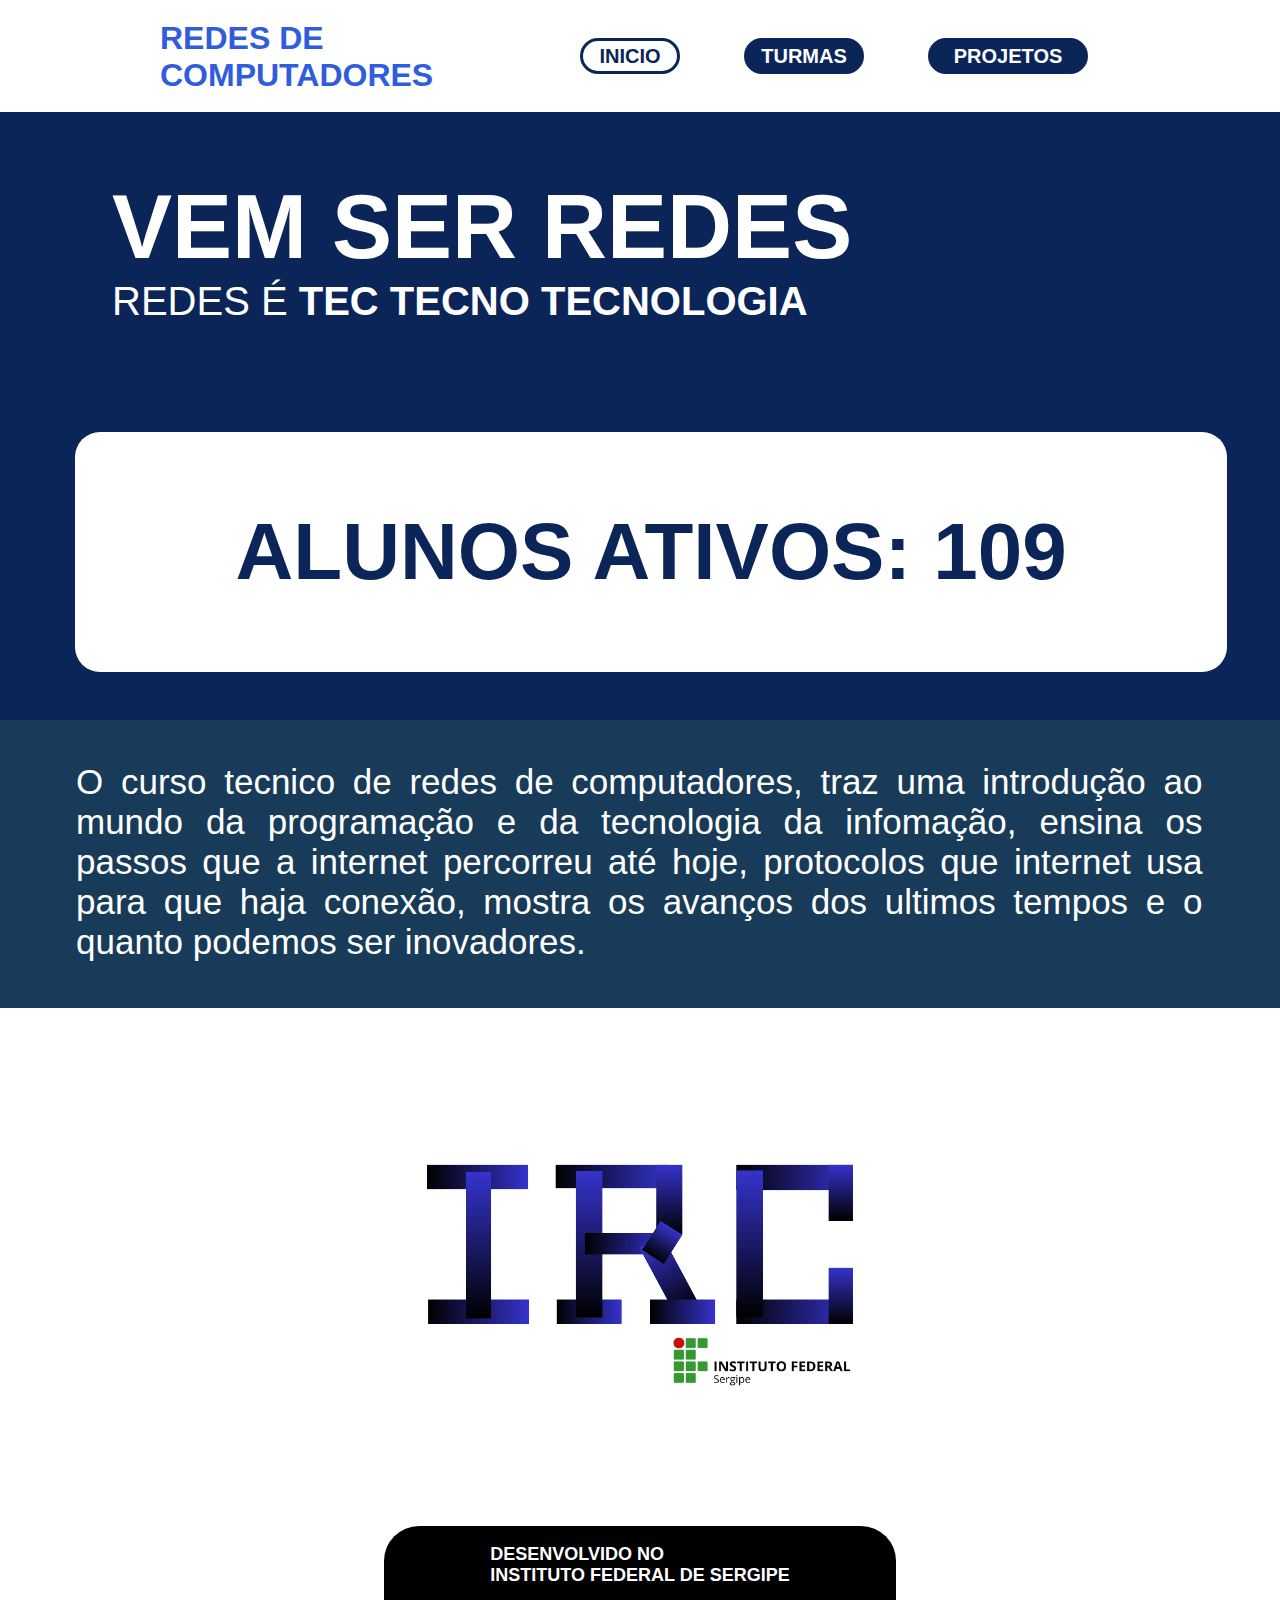
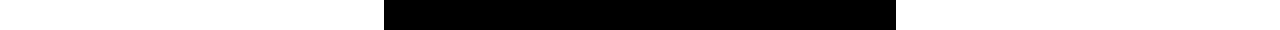
<file: index.html>
<!DOCTYPE html>
<html lang="pt-br">
<head>
    <meta charset="UTF-8">
    <meta name="viewport" content="width=device-width, initial-scale=1.0">
    <link rel="shortcut icon" href="/silas/HTML/Imagens/computer-icon.png" type="image/x-icon">
    <link rel="stylesheet" href="style.css">
    <title>REDES DE COMPUTADORES</title>
</head>
<body>
    <header>
        <div class="menu">
            <div class="redes">
                <h1>REDES DE <br>COMPUTADORES</h1>
            </div>
            <div class="alignmenu">
                <div class="navegacao navegacao1 quadronav1">
                    <nav>
                        <ul>
                            <button><li><a href="index.html">INICIO</a></li></button>
                        </ul>
                    </nav>
                </div>  
                <div class="navegacao navegacao3 quadronav3">
                    <nav>
                        <ul>
                            <button><li><a href="turmas.html" class="procor">TURMAS</a></li></button>
                        </ul>
                    </nav>
                </div>   
                <div class="navegacao navegacao2 quadronav2">
                    <nav>
                        <ul>
                            <button><li><a href="projetos.html" class="procor">PROJETOS</a></li></button>
                        </ul>
                    </nav>
                </div>  
            </div>
        </div>
    </header>
        <div class="quadvemirc">
            <section class="okayirc">
                <div>
                    <p class="paragraf1irc">VEM SER REDES</p>
                </div>
                <p class="paragraf2irc">REDES É <strong>TEC TECNO TECNOLOGIA</strong></p>
            </section>
        </div>
        <div class="qdados">
            <div class="quadna">
                <p class="letrquad">ALUNOS ATIVOS: 109 </p>
            </div>
        </div>
        <div class="qtext">
            <p class="qparagraf1">
                O curso tecnico de redes de computadores, traz uma introdução 
                ao mundo da programação e da tecnologia da infomação, ensina 
                os passos que a internet percorreu até hoje, protocolos que internet usa para que haja conexão, mostra os avanços 
                dos ultimos tempos e o quanto podemos ser inovadores.
            </p>
        </div>
        <br>
        <div class="orgmagem">
            <img src="/Imagens/IRC.png">
        </div>
        

    <footer>
        <div class="central2">
            <div class="quaddes">
                <p class="quadlet">DESENVOLVIDO NO <br>INSTITUTO FEDERAL DE SERGIPE</p>           
            </div>
        </div>
    </footer>
</body>
</html>
</file>
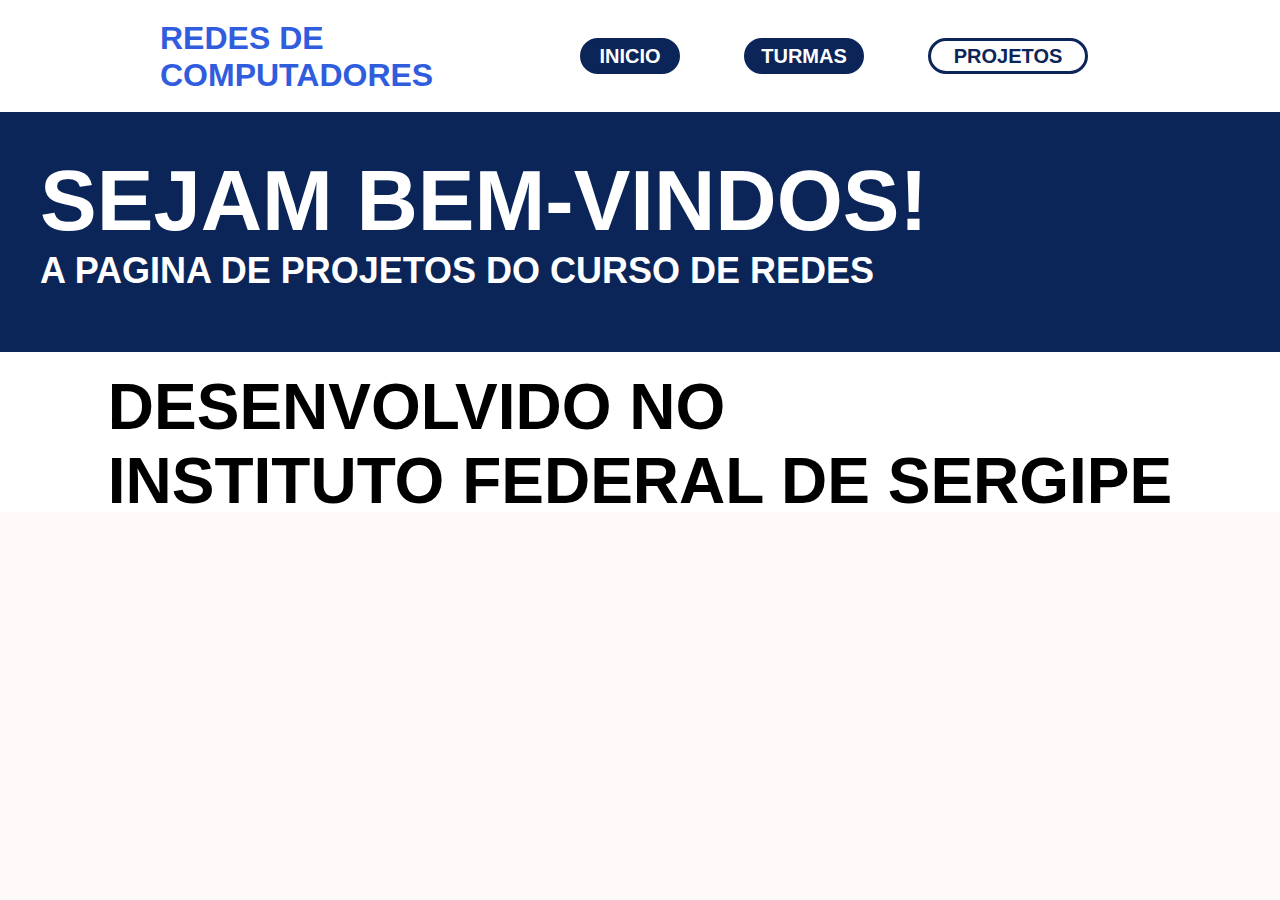
<file: projetos.html>
<!DOCTYPE html>
<html lang="pt-br">
<head>
    <meta charset="UTF-8">
    <meta name="viewport" content="width=device-width, initial-scale=1.0">
    <link rel="stylesheet" href="projetos.css">
    <title>PROJETOS</title>
</head>
<body>
    <header>
        <div class="menu">
            <div class="redes">
                <h1>REDES DE <br>COMPUTADORES</h1>
            </div>
            <div class="alignmenu">
                <div class="navegacao navegacao1 quadronav1">
                    <nav>
                        <ul>
                            <button><li><a href="index.html">INICIO</a></li></button>
                        </ul>
                    </nav>
                </div>  
                <div class="navegacao navegacao3 quadronav3">
                    <nav>
                        <ul>
                            <button><li><a href="turmas.html" class="procor">TURMAS</a></li></button>
                        </ul>
                    </nav>
                </div> 
                <div class="navegacao navegacao2 quadronav2">
                    <nav>
                        <ul>
                            <button><li><a href="projetos.html" class="procor">PROJETOS</a></li></button>
                        </ul>
                    </nav>
                </div>   
            </div>
        </div>
    </header>
    <div class="quadroprincipal">
        <p><span class="bv1">SEJAM BEM-VINDOS!</span><span class="detalhesbv1"> <br>A PAGINA DE PROJETOS DO CURSO DE REDES</span></p>
    </div>

    
    <footer>
        <div class="central2">
            <div class="quaddes">
                <p class="quadlet">DESENVOLVIDO NO <br>INSTITUTO FEDERAL DE SERGIPE</p>           
            </div>
        </div>
    </footer>
</body>
</html>
</file>
<file: style.css>
/*MEDIA QUERY: VERSÃO SMARTPHONE*/

@media(max-width: 768px){
    * {
        margin: 0;
        padding: 0;
        box-sizing: border-box;
    
    }
    
    body{
        background-color: #ffffff;

    }
    /*HEADER*/
    .menu{
        width: 100%;
        height: 8em;
        background-color: #ffffff;

    }
    .redes{
        color:  #2f5ddd;
        font-size: 92%;
        font-family: arial;
        align-items: center;
        display: flex;
        justify-content: center;
        padding-top: 2%;
    }
    .alignmenu{
        display: flex;
        justify-content: center;
        align-items: center;
        
    }

    .navegacao nav{
        padding-top: 7%;

    }

    .quadronav1{
        padding-right: 2.5%;

    }

    .quadronav2{
        padding-left: 2.5%;
    }

    .navegacao1 button:hover{
        background-color: #0B2559;

    }

    .navegacao1 a:hover{
        color: white;

    }

    .navegacao2 button:hover{
        background-color: transparent;
    }

    .navegacao2 a:hover{
        color: #0B2559;

    }

    .quadronav1 a{
        color: #0B2559;

    }

    .quadronav2 a{
        color: #ffffff;
    }

    .quadronav1 button{
        width: 75px;
        height: 33px;
        border: 2px solid #0B2559;
        border-radius: 20px;
        background-color: #ffffff;
        display: flex;
        justify-content: center;
        align-items: center;
        list-style-type: none;

    }
    .quadronav2 button{
        width: 110px;
        height: 33px;
        border: 2px solid #0B2559;
        border-radius: 20px;
        background-color: #0B2559;
        display: flex;
        justify-content: center;
        align-items: center;
        list-style-type: none;
    }

    .navegacao ul li a{
        font-weight: bold;
        font-family: arial;
        font-size: 16px;
        text-decoration: none;
        display: flex;

    }  

    /*FINAL*/

    /*SECTION: PAGINA VEM SER REDES!*/
    .quadvemirc{
        display: flex;
        width: 100%;
        height: 10em;
        background-color: #0B2559;
    }
    .okayirc{
        margin-block-start: 5%;
        display: block;
        align-items: center;
        margin-left: 2em;
    
    }
    .paragraf1irc{
        font-family: arial;
        font-size: 50px;
        font-weight: bold;
        color: whitesmoke;
    }
    .paragraf2irc{
        display: block;
        font-family: arial;
        font-size: 30px;
        font-weight: 500;
        color: whitesmoke;
    }

    /*FINAL*/

    /*ALUNOS ATV*/

    .qdados{
        width: 100%;
        height: 11em;
        background-color: #0B2559;
        display: flex;
        justify-content: center;
        align-items: center;

    }

    .quadna{
        width: 85%;
        height: 50%;
        border-radius: 20px;
        background-color: #ffffff;
        display: flex;
        justify-content: center;
        align-items: center;

    }

    .letrquad{
        font-size: 180%;
        font-family: Arial, Helvetica, sans-serif;
        color: #0B2559;
        font-weight: 800;

        animation-name: nomirc;
        animation-duration: 20s;
        animation-delay: 4s;
        animation-iteration-count: infinite;       

    }

    @keyframes nomirc{
        10%{
            color: #1a1ab1;

        }
        25%{
            color: #03033d;

        }        
        40%{
            color: #0f337c;

        }       
        55%{
            color: #0000fa;

        }        
        70%{
            color: #138dff;

        }        
        85%{
            color: rgb(40, 40, 230);

        }        

    }

        
    /*PARAGRAFO: DIV; SOBRE O CURSO TECNICO DE REDES.*/

    .qtext{
        width: 100%;
        height: 50%;
        background-color: #183B59;

    }

    .qparagraf1{
        font-size: 20px;
        color: #ffffff;
        font-family: arial;
        padding: 20px; 

    }

    /*FINAL*/

     /*LOGO IRC*/
    .orgmagem img{
        width: 50%;


    }

     .orgmagem{
        display: flex;
        justify-content: center;
        align-items: center;
    }



    /*FINAL*/

     /*FOOTER: AREA FINAL DO SITE; CONSIDERAÇÕES; DIREITOS AUTORAIS;*/
   
     .central2{
        display: flex;
        justify-content: center;
        align-items: center;

    }

    .quaddes{
        width: 22em;
        height: 5em;
        background-color: #000000;
        border-radius: 30px; 


    }

    .quadlet{
        color: #ffffff;
        font-family: Arial, Helvetica, sans-serif;
        font-size: 11px;
        font-weight: 800;
        margin-top: 18px;
        display: flex;
        justify-content: center;
        align-items: center;
    }

    .topfund{
        margin-top: 0.40em;
        width: 22em;
        height: 2.5em;
        background-color: #000000;
        
    
        
    }
   
    /*FINAL*/

}

/*FIM: MEDIA QUERY: VERSÃO SMARTPHONE*/

/*MEDIA QUERY: VERSÃO TABLET*/

@media(min-width: 769px) and (max-width:1199px){
    * {
        margin: 0;
        padding: 0;
        box-sizing: border-box;
    
    }
    
    body{
        background-color: #ffffff;

    }
    /*HEADER*/
    .menu{
        width: 100%;
        height: 8em;
        background-color: #ffffff;

    }
    .redes{
        color:  #2f5ddd;
        font-size: 92%;
        font-family: arial;
        align-items: center;
        display: flex;
        justify-content: center;
        padding-top: 2%;
    }
    .alignmenu{
        display: flex;
        justify-content: center;
        align-items: center;
        
    }

    .navegacao nav{
        padding-top: 7%;

    }

    .quadronav1{
        padding-right: 2.5%;

    }

    .quadronav2{
        padding-left: 2.5%;
    }

    .navegacao1 button:hover{
        background-color: #0B2559;

    }

    .navegacao1 a:hover{
        color: white;

    }

    .navegacao2 button:hover{
        background-color: transparent;
    }

    .navegacao2 a:hover{
        color: #0B2559;

    }

    .quadronav1 a{
        color: #0B2559;

    }

    .quadronav2 a{
        color: #ffffff;
    }

    .quadronav1 button{
        width: 75px;
        height: 33px;
        border: 2px solid #0B2559;
        border-radius: 20px;
        background-color: #ffffff;
        display: flex;
        justify-content: center;
        align-items: center;
        list-style-type: none;

    }
    .quadronav2 button{
        width: 110px;
        height: 33px;
        border: 2px solid #0B2559;
        border-radius: 20px;
        background-color: #0B2559;
        display: flex;
        justify-content: center;
        align-items: center;
        list-style-type: none;
    }

    .navegacao ul li a{
        font-weight: bold;
        font-family: arial;
        font-size: 16px;
        text-decoration: none;
        display: flex;

    }  

    /*FINAL*/

    /*SECTION: PAGINA VEM SER REDES!*/
    .quadvemirc{
        display: flex;
        width: 100%;
        height: 10em;
        background-color: #0B2559;
    }
    .okayirc{
        margin-block-start: 5%;
        display: block;
        align-items: center;
        margin-left: 2em;
    
    }
    .paragraf1irc{
        font-family: arial;
        font-size: 50px;
        font-weight: bold;
        color: whitesmoke;
    }
    .paragraf2irc{
        display: block;
        font-family: arial;
        font-size: 30px;
        font-weight: 500;
        color: whitesmoke;
    }

    /*FINAL*/

    /*ALUNOS ATV*/

    .qdados{
        width: 100%;
        height: 11em;
        background-color: #0B2559;
        display: flex;
        justify-content: center;
        align-items: center;

    }

    .quadna{
        width: 85%;
        height: 50%;
        border-radius: 20px;
        background-color: #ffffff;
        display: flex;
        justify-content: center;
        align-items: center;

    }

    .letrquad{
        font-size: 180%;
        font-family: Arial, Helvetica, sans-serif;
        color: #0B2559;
        font-weight: 800;

        animation-name: nomirc;
        animation-duration: 20s;
        animation-delay: 4s;
        animation-iteration-count: infinite;       

    }

    @keyframes nomirc{
        10%{
            color: #1a1ab1;

        }
        25%{
            color: #03033d;

        }        
        40%{
            color: #0f337c;

        }       
        55%{
            color: #0000fa;

        }        
        70%{
            color: #138dff;

        }        
        85%{
            color: rgb(40, 40, 230);

        }        

    }

        
    /*PARAGRAFO: DIV; SOBRE O CURSO TECNICO DE REDES.*/

    .qtext{
        width: 100%;
        height: 50%;
        background-color: #183B59;

    }

    .qparagraf1{
        font-size: 20px;
        color: #ffffff;
        font-family: arial;
        padding: 20px; 

    }

    /*FINAL*/

     /*LOGO IRC*/
    .orgmagem img{
        width: 50%;


    }

     .orgmagem{
        display: flex;
        justify-content: center;
        align-items: center;
    }



    /*FINAL*/

     /*FOOTER: AREA FINAL DO SITE; CONSIDERAÇÕES; DIREITOS AUTORAIS;*/
   
     .central2{
        display: flex;
        justify-content: center;
        align-items: center;

    }

    .quaddes{
        width: 22em;
        height: 5em;
        background-color: #000000;
        border-radius: 30px; 


    }

    .quadlet{
        color: #ffffff;
        font-family: Arial, Helvetica, sans-serif;
        font-size: 11px;
        font-weight: 800;
        margin-top: 18px;
        display: flex;
        justify-content: center;
        align-items: center;
    }

    .topfund{
        margin-top: 0.40em;
        width: 22em;
        height: 2.5em;
        background-color: #000000;
        
    
        
    }
   
    /*FINAL*/

}

/*FIM: MEDIA QUERY: VERSÃO SMARTPHONE*/

/*MEDIA QUERY: VERSÃO DESKTOP / COMPUTER*/

@media(min-width: 1200px){

     /*TAGS gerais;multilocais; multofunções; que abrangem toda pagina web;*/


    * {
        margin: 0;
        padding: 0;
        box-sizing: border-box;

    }

    .body{
        background-color: #ffffff;
        font-family: arial;
        color: rgb(0, 0, 0);
        overflow-x: hidden;
    }

    /*FINAL*/

    /*HEADER: CABECALHO DO SITE; MENU.*/

    .menu{
        max-width: 100%;
        height: 7em;
        background-color: rgb(255, 255, 255);
        display: flex;
        align-items: center;
        justify-content: center;
    }

    .menulogo{
        position: absolute;
        left: 2%;
    }

    .menu h1{
        font-family: arial;
        position: absolute;
        top: 20px;
        left: 5em;
        display: flex;
    }
    
    .redes{
        color: #2f5ddd;
        display: inline;
        left: 0px;

    }

    .navegacao ul li a{
        font-family: arial;
        font-weight: bold;
        font-size: 20px;
        text-decoration: none;

    }
    .navegacao ul{
        list-style-type: none;
    }

    .alignmenu{
        position: absolute;
        right: 10em;
        display: flex;

    
    }

    .navegacao1 button:hover{
        background-color: #0B2559;

    }

    .navegacao1 a:hover{
        color: #ffffff;

    }

    .navegacao2 button:hover{
        background-color: #ffffff;
    }

    .navegacao2 a:hover{
        color: #0B2559;

    }

    .navegacao3 button:hover{
        background-color: #ffffff;
    }

    .navegacao3 a:hover{
        color: #0B2559;

    }

    nav{
        padding: 2em;
    }

    .navegacao1 ul li a{
        color: #0B2559;
        padding: 30px;
        right: 20px;
    }

    .navegacao2 ul li a{
        color: #ffffff;
        font-size: 20px;
    }

    .navegacao3 ul li a{
        color: #ffffff;
        font-size: 20px;
    }

    .quadronav1 button{
        width: 100px;
        height: 36px;
        border: 3px solid #0B2559;
        border-radius: 25px;
        background-color: transparent;
        display: flex;
        justify-content: center;
        align-items: center;
    }
    
    .quadronav2 button{
        width: 160px;
        height: 36px;
        border: 3px solid #0B2559;
        border-radius: 20px;
        background-color: #0B2559;
        display: flex;
        justify-content: center;
        align-items: center;
    }

    .quadronav3 button{
        width: 120px;
        height: 36px;
        border: 3px solid #0B2559;
        border-radius: 20px;
        background-color: #0B2559;
        display: flex;
        justify-content: center;
        align-items: center;
    }

    /*FINAL*/

    /*QUADRO: VEM IRC,; AREAS INICIAIS*/

    .quadvemirc{
        display: flex;
        width: 100%;
        height: 20em;
        background-color: #0B2559;
    }
    .okayirc{
        margin-block-start: 4em;
        display: block;
        align-items: center;
        margin-left: 7em;

    }

    .paragraf1irc{
        font-family: arial;
        font-size: 90px;
        font-weight: bold;
        color: #ffffff;
    }
    .paragraf2irc{
        display: block;
        font-family: arial;
        font-size: 40px;
        font-weight: 400;
        color: #ffffff;
    }

    /*FINAL*/

    /*DADOS SOBRE O CURSO*/
    
    .qdados{
        width: 100%;
        height: 18em;
        background-color: #0B2559;
        padding-left: 4.7em;
        padding-top: 0em;

    }

    .quadna{
        width: 90%;
        height: 15em;
        background-color: #ffffff;
        border-radius: 25px;
        position: absolute;
        display: flex;
        justify-content: center;
        align-items: center;
        

    }

    .letrquad{
        font-size: 80px;
        font-family: Arial, Helvetica, sans-serif;
        font-weight: 800;
        color: #0B2559;
        animation: colortext;
        animation-duration: 15s;
        animation-delay: 4s;
        animation-iteration-count: infinite;

    }


    @keyframes colortext {
        20%{
            color: #089db8;
            font-size: 80px;
        }
        36%{
            color: #0099ff;
            font-size: 80px;
            font-family: sans-serif;
        }
        54%{
            color: #0f6096;
            font-size: 70px;
        }
        75%{
            color: #4848fd;
            font-size: 80px;
        }
        89%{
            color: #0B2559;
            font-size: 70px;
        }
        90%{
            color: #0B2559;
            font-size: 75px;
        }
        100%{
            color: #0B2559;
            font-size: 80px;
        }
        
    }

    /*FINAL*/

    /*PARAGRAFO: DIV; SOBRE O CURSO TECNICO DE REDES.*/

    .qtext{
        width: 100%;
        height: 18em;
        background-color: #183B59;
        padding: 1.4em;
        padding-left: 3.5em;
        padding-right: 3.6em;

    }

    .qparagraf1{
        font-size: 35px;
        color: #ffffff;
        font-family: arial;
        padding: 20px; 
        font-family: arial;
        text-align: justify;
    }

    /*FINAL*/

    /*LOGO IRC*/
 
    .orgmagem{
        display: flex;
        justify-content: center;
        align-items: center;
    }



    /*FINAL*/

    /*FOOTER: AREA FINAL DO SITE; CONSIDERAÇÕES; DIREITOS AUTORAIS;*/
   
    .central2{
        display: flex;
        justify-content: center;
        align-items: center;

    }

    .quaddes{
        width: 32em;
        height: 6.5em;
        background-color: #000000;
        border-top-left-radius: 35px;
        border-top-right-radius: 35px;


    }

    .quadlet{
        color: rgb(255, 255, 255);
        font-family: Arial, Helvetica, sans-serif;
        font-size: 18px;
        font-weight: 800;
        margin-top: 18px;
        display: flex;
        justify-content: center;
        align-items: center;
    }

    .topfund{
        margin-top: 0.35em;
        width: 32em;
        height: 2em;
        background-color: #000000;
        
    
        
    }
   
    /*FINAL*/

}

/*FIM; MEDIA QUERY: VERSÃO DESKTOP / COMPUTER*/
</file>
<file: projetos.css>
/*MEDIA QUERY: SMARTPHONE */

@media(max-width: 768px){

}

/*FIM: MEDIA QUERY*/

/*MEDIA QUERY: COMPUTER*/

@media(min-width: 1200px){

     /*TAGS gerais;multilocais; multifunções; que abrangem toda pagina web;*/

     * {
        margin: 0;
        padding: 0;
        box-sizing: border-box;

    }

    body{
        background-color: #fffafa;
        font-family: arial;
        color: #000000;
        overflow-x: hidden;
    }

    /*FINAL*/

    /*HEADER: CABECALHO DO SITE; MENU.*/

    .menu{
        max-width: 100%;
        height: 7em;
        background-color: #ffffff;
        display: flex;
        align-items: center;
        justify-content: cent
    }

    .menu h1{
        position: absolute;
        top: 20px;
        left: 5em;
        display: flex;
    }
    
    .redes{
        font-family: Arial, Helvetica, sans-serif;
        color: #2f5ddd;
        display: inline;
        left: 0px;

    }

    .navegacao ul li a{
        font-family: arial;
        font-weight: bold;
        font-size: 20px;
        text-decoration: none;

    }
    .navegacao ul{
        list-style-type: none;
    }

    .alignmenu{
        position: absolute;
        right: 10em;
        display: flex;

    
    }

    .navegacao1 button:hover{
        background-color: transparent;
    }

    .navegacao1 a:hover{
        color: #0B2559;

    }

    .navegacao2 button:hover{
        background-color: #0B2559;
    }

    .navegacao2 a:hover{
        color: #ffffff;

    }
    
    .navegacao3 button:hover{
        background-color: #ffffff;
    }

    .navegacao3 a:hover{
        color: #0B2559;

    }

    nav{
        padding: 2em;
    }

    .navegacao1 ul li a{
        color: #ffffff;
        padding: 30px;
        right: 20px;
    }

    .navegacao2 ul li a{
        color: #0B2559;
        font-size: 20px;
    }

    .quadronav1 button{
        width: 100px;
        height: 36px;
        border: 3px solid #0B2559;
        border-radius: 25px;
        background-color: #0B2559;
        display: flex;
        justify-content: center;
        align-items: center;
    }
    
    .quadronav2 button{
        width: 160px;
        height: 36px;
        border: 3px solid #0B2559;
        border-radius: 20px;
        background-color: transparent;
        display: flex;
        justify-content: center;
        align-items: center;
    }

    
    .quadronav3 button{
        width: 120px;
        height: 36px;
        border: 3px solid #0B2559;
        border-radius: 20px;
        background-color: #0B2559;
        display: flex;
        justify-content: center;
        align-items: center;
    }

    .navegacao3 ul li a{
        color: #ffffff;
        font-size: 20px;
    }

    /*FINAL*/

    /*PAG: PROJETOS DO CURSO IRC*/

    .quadroprincipal{
        width: 100%;
        height: 15em;
        background-color: #0B2559;
        padding: 40px;
        
    }

    .bv1{
        font-family: arial;
        color: #ffffff;
        font-weight: bold;
        font-size: 85px;
        

    }
    .detalhesbv1{

        font-family: arial;
        color: #ffffff;
        font-weight: bold;
        font-size: 36px;


    }

    /*FINAL*/

}

    /*FOOTER: AREA FINAL DO SITE; CONSIDERAÇÕES; DIREITOS AUTORAIS;*/
   
    .central2{
        display: flex;
        justify-content: center;
        align-items: center;

    }

    .quaddes{
        width: 100%;
        height: 10em;
        background-color: #ffffff;
        padding-bottom: 0;

    }

    .quadlet{
        color: rgb(0, 0, 0);
        font-family: Arial, Helvetica, sans-serif;
        font-size: 4em;
        font-weight: 800;
        margin-top: 18px;
        display: flex;
        justify-content: center;
        align-items: center;
    }

    .topfund{
        margin-top: 0.35em;
        width: 32em;
        height: 2em;
        background-color: #000000;
        
    
        
    }
   
    /*FINAL*/

/*FIM: MEDIA QUERY*/
</file>
